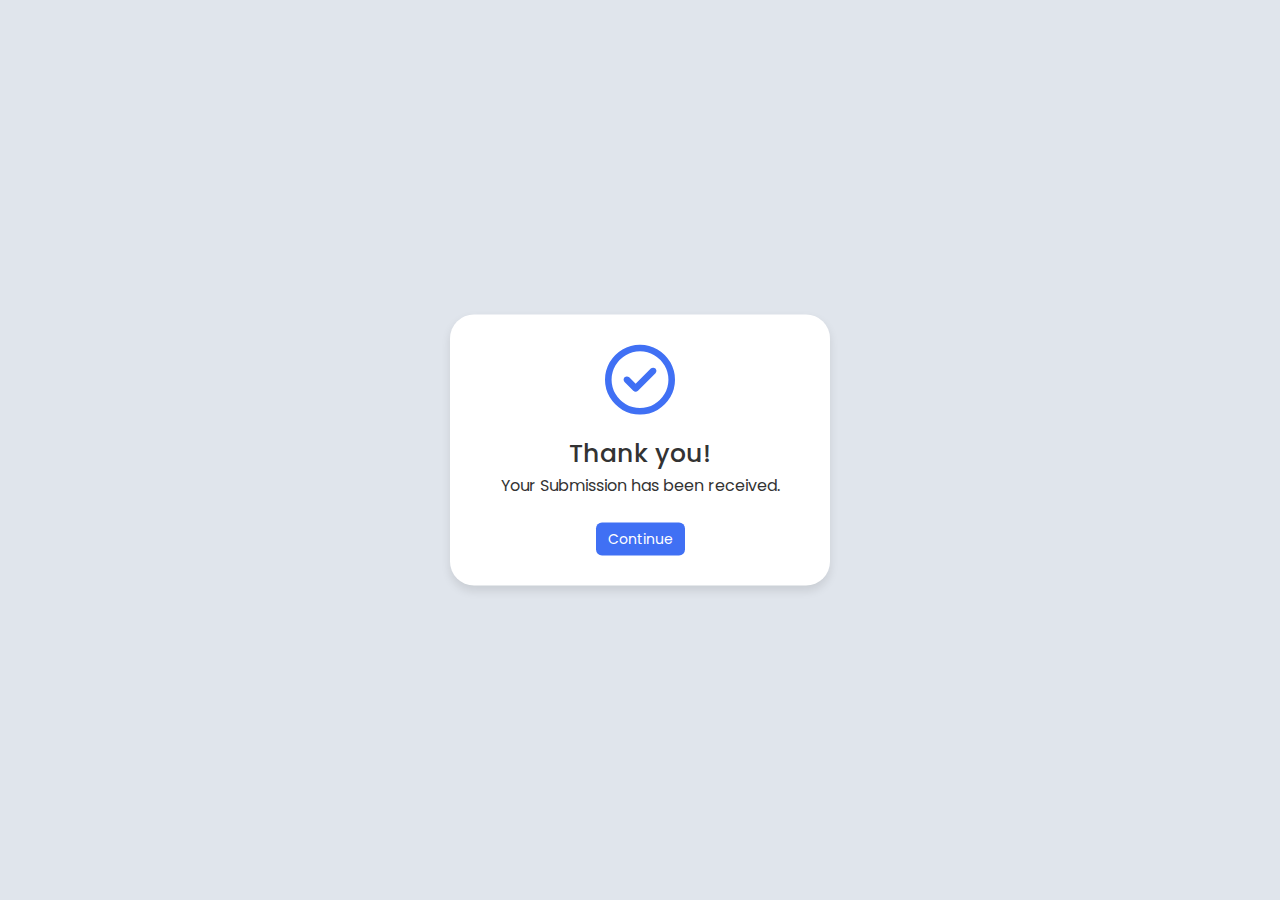
<file: success.html>
<!DOCTYPE html>
<html lang="en">
  <head>
    <meta charset="UTF-8" />
    <meta http-equiv="X-UA-Compatible" content="IE=edge" />
    <meta name="viewport" content="width=device-width, initial-scale=1.0" />
    <link rel="stylesheet" href="https://cdnjs.cloudflare.com/ajax/libs/font-awesome/6.2.0/css/all.min.css"/>
  </head>
  <body>
    <section>
      <span class="overlay"></span>

      <div id="modal" class="modal-box">
        <i class="fa-regular fa-circle-check"></i>
        <h2>Thank you!</h2>
        <h3>Your Submission has been received.</h3>

        <div class="buttons">
          <button id="proceed" class="close-btn">Continue</button>
        </div>
      </div>
    </section>

    <script>
	proceed = document.getElementById("proceed")
	proceed.addEventListener("click", function (){
		modal = document.getElementById("modal")
		console.log(modal)
		modal.style.opacity = "0";
		window.history.back();
	});
    </script>
    <style type="text/css">
	@import url("https://fonts.googleapis.com/css2?family=Poppins:wght@300;400;500;600&display=swap");

	* {
	  margin: 0;
	  padding: 0;
	  box-sizing: border-box;
	  font-family: "Poppins", sans-serif;
	}
	section {
	  position: fixed;
	  height: 100%;
	  width: 100%;
	  background-color: #e0e5ec;
	}
	button {
	  font-size: 18px;
	  font-weight: 400;
	  color: #fff;
	  padding: 14px 22px;
	  border: none;
	  background: #4070f4;
	  border-radius: 6px;
	  cursor: pointer;
	}
	button:hover {
	  background-color: #265df2;
	}
	.modal-box {
	  position: fixed;
	  left: 50%;
	  top: 50%;
	  transform: translate(-50%, -50%);
	  box-shadow: 0 5px 10px rgba(0, 0, 0, 0.1);
	}
	.overlay {
	  position: fixed;
	  height: 100%;
	  width: 100%;
	  opacity: 0;
	  pointer-events: none;
	}
	section .overlay {
	  opacity: 1;
	  pointer-events: auto;
	}
	.modal-box {
	  display: flex;
	  flex-direction: column;
	  align-items: center;
	  max-width: 380px;
	  width: 100%;
	  padding: 30px 20px;
	  border-radius: 24px;
	  background-color: #fff;
	  opacity: 0;
	  pointer-events: none;
	  transition: all 0.3s ease;
	  transform: translate(-50%, -50%) scale(1.2);
	}
	section .modal-box {
	  opacity: 1;
	  pointer-events: auto;
	  transform: translate(-50%, -50%) scale(1);
	}
	.modal-box i {
	  font-size: 70px;
	  color: #4070f4;
	}
	.modal-box h2 {
	  margin-top: 20px;
	  font-size: 25px;
	  font-weight: 500;
	  color: #333;
	}
	.modal-box h3 {
	  font-size: 16px;
	  font-weight: 400;
	  color: #333;
	  text-align: center;
	}
	.modal-box .buttons {
	  margin-top: 25px;
	}
	.modal-box button {
	  font-size: 14px;
	  padding: 6px 12px;
	  margin: 0 10px;
	}
    </style>
  </body>
</html>
</file>
